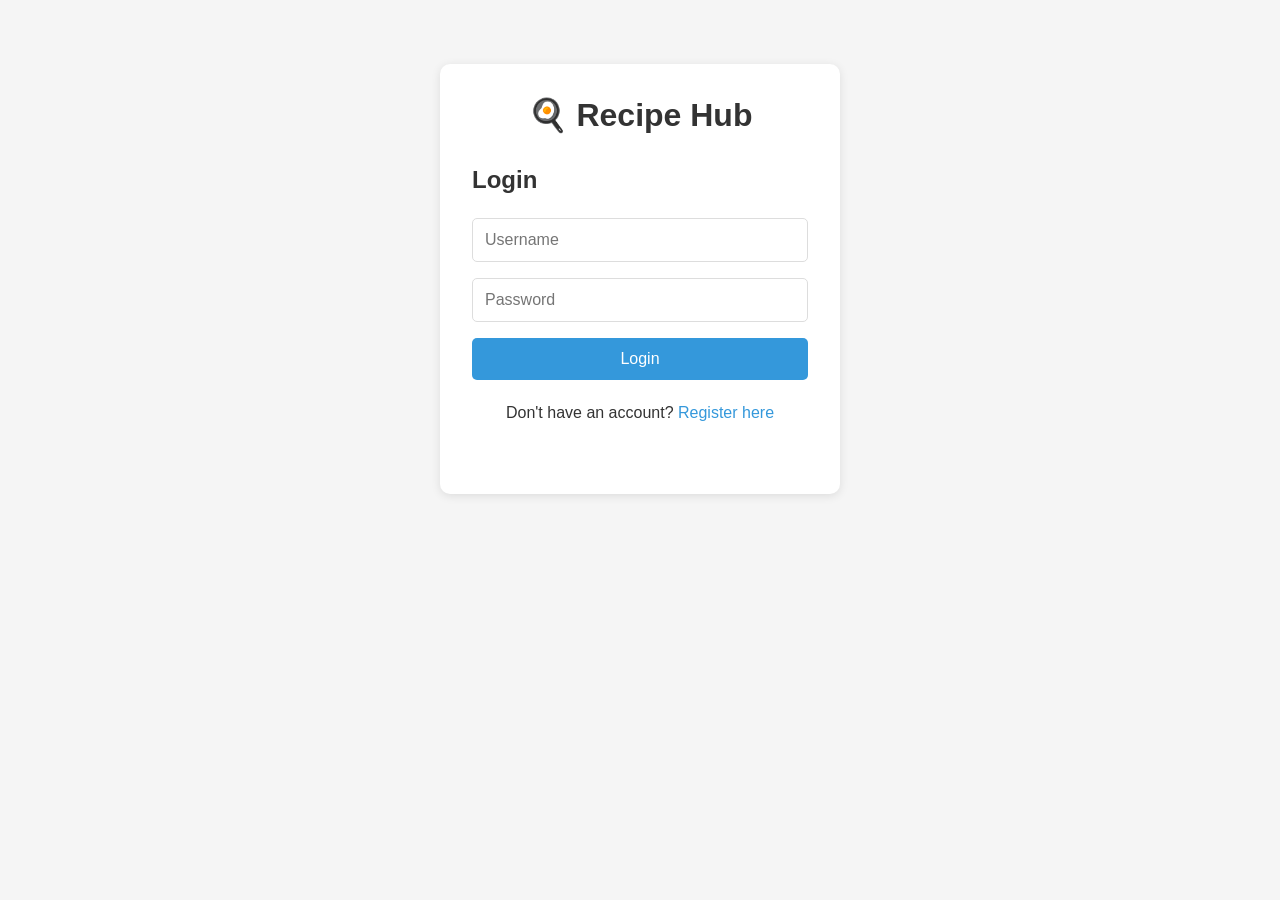
<file: index.html>
<!DOCTYPE html>
<html lang="en">
<head>
    <meta charset="UTF-8">
    <meta name="viewport" content="width=device-width, initial-scale=1.0">
    <title>Recipe Hub - Login</title>
    <link rel="stylesheet" href="styles.css">
</head>
<body>
    <div class="container">
        <div class="auth-box">
            <h1>🍳 Recipe Hub</h1>
            <div id="loginForm">
                <h2>Login</h2>
                <input type="text" id="loginUsername" placeholder="Username" required>
                <input type="password" id="loginPassword" placeholder="Password" required>
                <button onclick="login()">Login</button>
                <p>Don't have an account? <a href="#" onclick="showRegister()">Register here</a></p>
            </div>
            <div id="registerForm" style="display:none;">
                <h2>Register</h2>
                <input type="text" id="regUsername" placeholder="Username" required>
                <input type="email" id="regEmail" placeholder="Email" required>
                <input type="password" id="regPassword" placeholder="Password" required>
                <button onclick="register()">Register</button>
                <p>Already have an account? <a href="#" onclick="showLogin()">Login here</a></p>
            </div>
            <div id="message"></div>
        </div>
    </div>
    <script src="app.js"></script>
    <script>
        function showRegister() {
            document.getElementById('loginForm').style.display = 'none';
            document.getElementById('registerForm').style.display = 'block';
            document.getElementById('message').textContent = '';
        }

        function showLogin() {
            document.getElementById('registerForm').style.display = 'none';
            document.getElementById('loginForm').style.display = 'block';
            document.getElementById('message').textContent = '';
        }

        function login() {
            const username = document.getElementById('loginUsername').value;
            const password = document.getElementById('loginPassword').value;
            
            if (!username || !password) {
                showMessage('Please fill all fields', 'error');
                return;
            }

            const users = getUsers();
            const user = users.find(u => u.username === username && u.password === password);
            
            if (user) {
                localStorage.setItem('currentUser', username);
                window.location.href = 'recipes.html';
            } else {
                showMessage('Invalid username or password', 'error');
            }
        }

        function register() {
            const username = document.getElementById('regUsername').value;
            const email = document.getElementById('regEmail').value;
            const password = document.getElementById('regPassword').value;
            
            if (!username || !email || !password) {
                showMessage('Please fill all fields', 'error');
                return;
            }

            const users = getUsers();
            if (users.find(u => u.username === username)) {
                showMessage('Username already exists', 'error');
                return;
            }

            users.push({ username, email, password });
            localStorage.setItem('users', JSON.stringify(users));
            
            const settings = getSettings();
            settings[username] = getDefaultSettings();
            localStorage.setItem('settings', JSON.stringify(settings));
            
            showMessage('Registration successful! Please login.', 'success');
            setTimeout(() => showLogin(), 1500);
        }

        function showMessage(msg, type) {
            const msgEl = document.getElementById('message');
            msgEl.textContent = msg;
            msgEl.className = type;
        }
    </script>
</body>
</html>
</file>
<file: styles.css>
* {
    margin: 0;
    padding: 0;
    box-sizing: border-box;
}

body {
    font-family: Arial, sans-serif;
    background: #f5f5f5;
    color: #333;
    transition: all 0.3s;
}

body.dark {
    background: #1a1a1a;
    color: #e0e0e0;
}

body.font-small { font-size: 14px; }
body.font-medium { font-size: 16px; }
body.font-large { font-size: 18px; }

nav {
    background: #2c3e50;
    color: white;
    padding: 1rem 2rem;
    display: flex;
    justify-content: space-between;
    align-items: center;
}

nav h1 {
    font-size: 1.5rem;
}

nav a {
    color: white;
    text-decoration: none;
    margin-left: 1.5rem;
    padding: 0.5rem 1rem;
    border-radius: 5px;
}

nav a:hover, nav a.active {
    background: #34495e;
}

.container {
    max-width: 1200px;
    margin: 2rem auto;
    padding: 0 1rem;
}

.auth-box, .settings-box {
    background: white;
    padding: 2rem;
    border-radius: 10px;
    box-shadow: 0 2px 10px rgba(0,0,0,0.1);
    max-width: 400px;
    margin: 4rem auto;
}

body.dark .auth-box, body.dark .settings-box {
    background: #2d2d2d;
}

.auth-box h1 {
    text-align: center;
    margin-bottom: 2rem;
    font-size: 2rem;
}

.auth-box h2 {
    margin-bottom: 1.5rem;
}

input, textarea, select {
    width: 100%;
    padding: 0.75rem;
    margin-bottom: 1rem;
    border: 1px solid #ddd;
    border-radius: 5px;
    font-size: 1rem;
}

body.dark input, body.dark textarea, body.dark select {
    background: #3d3d3d;
    color: #e0e0e0;
    border-color: #555;
}

button {
    width: 100%;
    padding: 0.75rem;
    background: #3498db;
    color: white;
    border: none;
    border-radius: 5px;
    font-size: 1rem;
    cursor: pointer;
    margin-bottom: 0.5rem;
}

button:hover {
    background: #2980b9;
}

.auth-box p {
    text-align: center;
    margin-top: 1rem;
}

.auth-box a {
    color: #3498db;
    text-decoration: none;
}

#message {
    text-align: center;
    padding: 0.75rem;
    margin-top: 1rem;
    border-radius: 5px;
}

#message.success {
    background: #d4edda;
    color: #155724;
}

#message.error {
    background: #f8d7da;
    color: #721c24;
}

.setting-item {
    margin-bottom: 1.5rem;
}

.setting-item label {
    display: block;
    margin-bottom: 0.5rem;
    font-weight: bold;
}

.search-bar {
    display: flex;
    gap: 1rem;
    margin-bottom: 2rem;
}

.search-bar input {
    flex: 1;
    margin-bottom: 0;
}

.search-bar button {
    width: auto;
    padding: 0.75rem 1.5rem;
    margin-bottom: 0;
}

#addRecipeForm {
    background: white;
    padding: 2rem;
    border-radius: 10px;
    margin-bottom: 2rem;
    box-shadow: 0 2px 10px rgba(0,0,0,0.1);
}

body.dark #addRecipeForm {
    background: #2d2d2d;
}

#addRecipeForm h3 {
    margin-bottom: 1rem;
}

#addRecipeForm div {
    display: flex;
    gap: 1rem;
}

#addRecipeForm button {
    width: auto;
    flex: 1;
}

#recipesList {
    display: grid;
    grid-template-columns: repeat(auto-fill, minmax(250px, 1fr));
    gap: 1.5rem;
}

.recipe-card {
    background: white;
    padding: 1.5rem;
    border-radius: 10px;
    box-shadow: 0 2px 10px rgba(0,0,0,0.1);
    cursor: pointer;
    transition: transform 0.2s;
}

body.dark .recipe-card {
    background: #2d2d2d;
}

.recipe-card:hover {
    transform: translateY(-5px);
    box-shadow: 0 4px 15px rgba(0,0,0,0.2);
}

.recipe-card h3 {
    margin-bottom: 0.5rem;
    color: #2c3e50;
}

body.dark .recipe-card h3 {
    color: #3498db;
}

.recipe-card .category {
    color: #7f8c8d;
    font-size: 0.9rem;
    margin-bottom: 0.5rem;
}

.recipe-card .prep-time {
    color: #95a5a6;
    font-size: 0.85rem;
}

.recipe-detail {
    background: white;
    padding: 2rem;
    border-radius: 10px;
    box-shadow: 0 2px 10px rgba(0,0,0,0.1);
}

body.dark .recipe-detail {
    background: #2d2d2d;
}

.back-btn {
    width: auto;
    padding: 0.5rem 1rem;
    margin-bottom: 1.5rem;
    background: #95a5a6;
}

.back-btn:hover {
    background: #7f8c8d;
}

.recipe-detail h2 {
    color: #2c3e50;
    margin-bottom: 1rem;
}

body.dark .recipe-detail h2 {
    color: #3498db;
}

.recipe-detail h3 {
    margin-top: 1.5rem;
    margin-bottom: 0.75rem;
    color: #34495e;
}

body.dark .recipe-detail h3 {
    color: #5dade2;
}

.recipe-detail ul {
    margin-left: 1.5rem;
    margin-bottom: 1rem;
}

.recipe-detail li {
    margin-bottom: 0.5rem;
}

.voice-controls {
    margin-top: 2rem;
    display: flex;
    gap: 1rem;
}

.voice-controls button {
    width: auto;
    flex: 1;
    background: #27ae60;
}

.voice-controls button:hover {
    background: #229954;
}

#stopBtn {
    background: #e74c3c;
}

#stopBtn:hover {
    background: #c0392b;
}

@media (max-width: 768px) {
    nav {
        flex-direction: column;
        text-align: center;
    }
    
    nav div {
        margin-top: 1rem;
    }
    
    nav a {
        margin: 0 0.5rem;
    }
    
    #recipesList {
        grid-template-columns: 1fr;
    }
}
</file>
